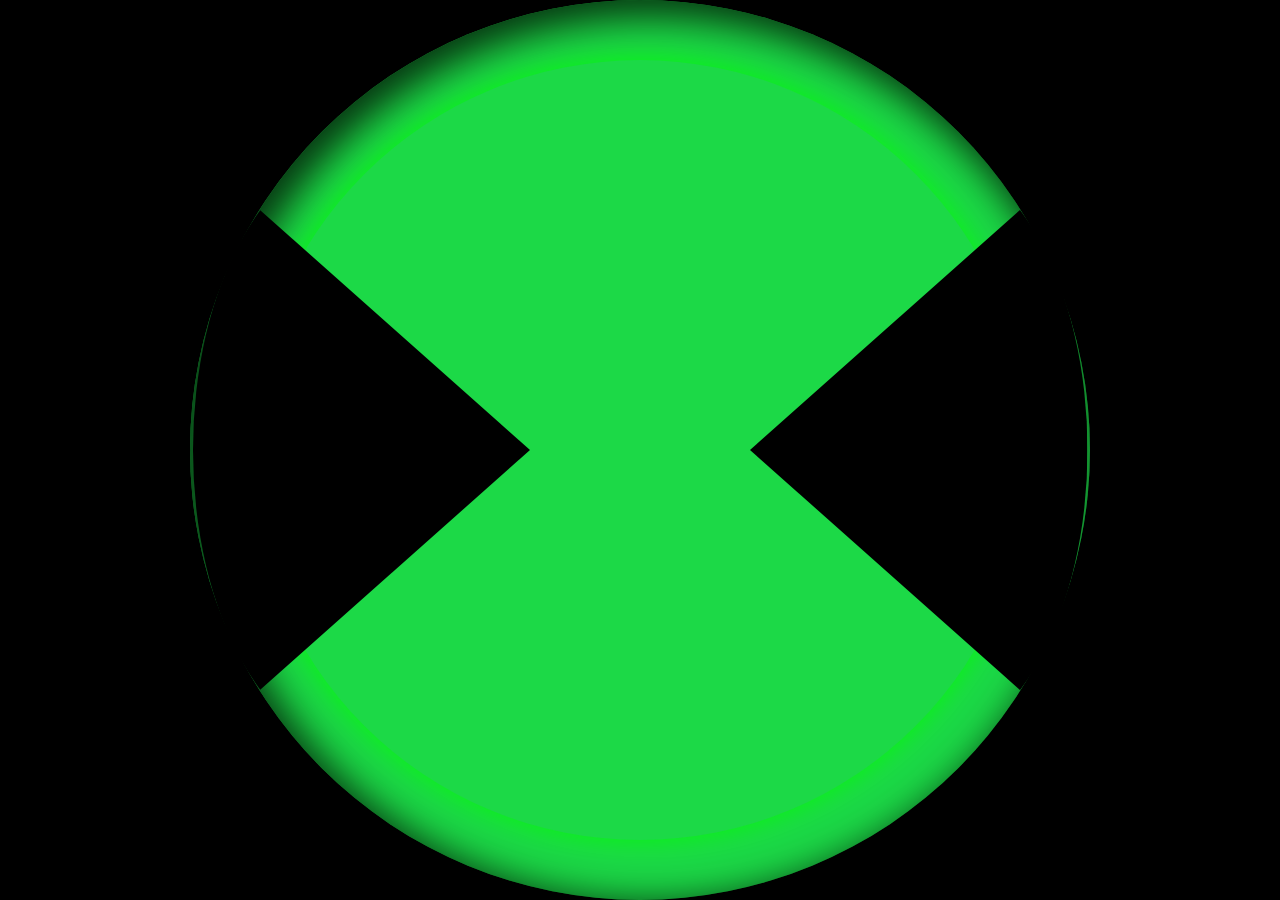
<file: android/app/src/main/assets/index.html>
<!DOCTYPE html>
<html>
<head>
  <meta http-equiv="CONTENT-TYPE" content="text/html; charset=UTF-8">
  <meta name="viewport" content="width=device-width, initial-scale=1, maximum-scale=1, user-scalable=no" />
  <link rel="stylesheet" href="css/style.css?v=1" />
  <script src="js/main.js?v=1"></script>
  <title>BEN 10</title>
</head>
<body>
  <div class="container">
    <div class="frame">
      <div class="dial">
        <div class="ring">
          <div class="des-lft"></div>
          <div class="alien">
            <img id="aliens" src="imgs/swampfire.png" alt="swampfire" title="swampfire" />
          </div>
          <div class="hologram">
          </div>
          <div class="des-rht"></div>
        </div>
      </div>
    </div>
  </div>
  <script src="js/script.js?v=1"></script>
</body>
</html>
</file>
<file: android/app/src/main/assets/css/style.css>
* {
  margin: 0;
  padding: 0;
  box-sizing: border-box;
}
:root {
--grey: #686f69;
--innerGreen: #1cd947;
--darkGreen: #0e5e18;
--back: #08330f;
--innerRed: #d91c1c;
--brightRed: #ff3b3b;
--darkRed: #5e0e0e;
}

/*
  O desenho original foi feito para 360x360. Aqui essa base vira 100vmin,
  ou seja, 1px do desenho = 0.2778vmin. Assim o Omnitrix preenche a menor
  dimensão da tela em qualquer relógio (360, 396, 450, 480...) sem cortar.
  Usamos vmin em vez de min()/clamp() por compatibilidade com o navegador
  antigo dos relógios Tizen.
*/
html,
body {
  width: 100%;
  height: 100%;
  background-color: black;
  overflow: hidden;
}

/* Centraliza todo o Omnitrix no relógio */
.container {
  width: 100vmin;
  height: 100vmin;
  position: absolute;
  top: 50%;
  left: 50%;
  transform: translate(-50%, -50%);
  border-radius: 50%;
  display: flex;
  align-items: center;
  justify-content: center;
}

.frame {
  width: 100vmin;
  height: 100vmin;
  position: relative;
  display: flex;
  align-items: center;
  justify-content: center;
}

/* Parte principal do Omnitrix */
.dial {
  width: 100vmin;
  height: 100vmin;
  background-color: var(--innerGreen);
  border-radius: 50%;
  position: absolute;
  box-shadow: inset 1.111vmin 1.111vmin 4.167vmin 0.833vmin rgba(0,0,0,0.75);
  display: flex;
  align-items: center;
  justify-content: center;
}

.ring {
  width: 86.667vmin;
  height: 86.667vmin;
  border-radius: 50%;
  position: absolute;
  background-color: var(--innerGreen);
  box-shadow: 0 0 2.778vmin rgba(0, 255, 0, 0.8);
}

/* Partes laterais */
.des-lft,
.des-rht {
  width: 37.5vmin;
  height: 66.667vmin;
  background-color: black;
  clip-path: polygon(100% 50%, 0 0, 0 100%);
  position: fixed;
  border-radius: 70% 0 0 70%;
}

.active{
  background-color: var(--darkGreen);
  border-radius: 50%;
  opacity: 0.5;
}

.deactive{
  display: none;
}

.des-lft {
  left: 0.278vmin;
  top: 50%;
  transform: translateY(-50%);
}
.des-lft-on {
  animation: des-lft-on-animation 1s forwards;
}

.des-lft-off {
  animation: des-lft-off-animation 1s forwards;
}

.des-rht {
  right: 0.278vmin;
  top: 50%;
  transform: translateY(-50%) rotate(180deg);
}

.des-rht-on {
  animation: des-rht-on-animation 1s forwards;
}

.des-rht-off {
  animation: des-rht-off-animation 1s forwards;
}

/* Alien no centro */
.alien {
  position: absolute;
  width: 100%;
  height: 100%;
  display: flex;
  align-items: center;
  justify-content: center;
  z-index: 50;
}

/* Imagem do alien */
.alien img {
  width: 36.111vmin;
  height: 75vmin;
  object-fit: contain;
  display: none;
}

.alien-on {
  animation: alien-on-animation 1s;
}

.hologram{
  display: none;
  z-index: 100;
  position: absolute;
  width: 100%;
  height: 100%;
  background-color: var(--innerGreen);
  border-radius: 50%;
  opacity: 0.65;
  animation: hologram-on-animation 1s;
}

/* Modo descarregado (vermelho) */
.discharged .dial {
  background-color: var(--innerRed);
}

.discharged .ring {
  background-color: var(--innerRed);
  animation: discharged-pulse 1.2s ease-in-out infinite;
}

/* Animate discharged */
@keyframes discharged-pulse {
  0%, 100% {
    background-color: var(--innerRed);
    box-shadow: 0 0 2.778vmin rgba(217, 28, 28, 0.8);
  }
  50% {
    background-color: var(--brightRed);
    box-shadow: 0 0 8.333vmin 2.222vmin rgba(255, 59, 59, 0.95);
  }
}

/* Animate alien */
@keyframes alien-on-animation {
  0% {
    opacity: 0;
  }
  50% {
    opacity: 0.5;
  }
  100% {
    opacity: 1;
  }
}

/* Animate hologram */
@keyframes hologram-on-animation {
  0% {
    transform: scale(1);
    opacity: 1;
  }
  50% {
    transform: scale(1.1);
    opacity: 0.85;
  }
  100% {
    transform: scale(1);
    opacity: 0.7;
  }
}


/* Animate des-rht */
@keyframes des-rht-on-animation {
  0% {
    right: 0.278vmin;
  }
  100% {
    right: -41.667vmin;
    display: none;
  }
}

/* Animate des-rht */
@keyframes des-rht-off-animation {
  0% {
    right: -41.667vmin;
  }
  100% {
    right: 0.278vmin;
  }
}

/* Animate des-lft */
@keyframes des-lft-on-animation {
  0% {
    left: 0.278vmin;
  }
  100% {
    left: -41.667vmin;
    display: none;
  }
}

/* Animate des-lft */
@keyframes des-lft-off-animation {
  0% {
    left: -41.667vmin;
  }
  100% {
    left: 0.278vmin;
  }
}
</file>
